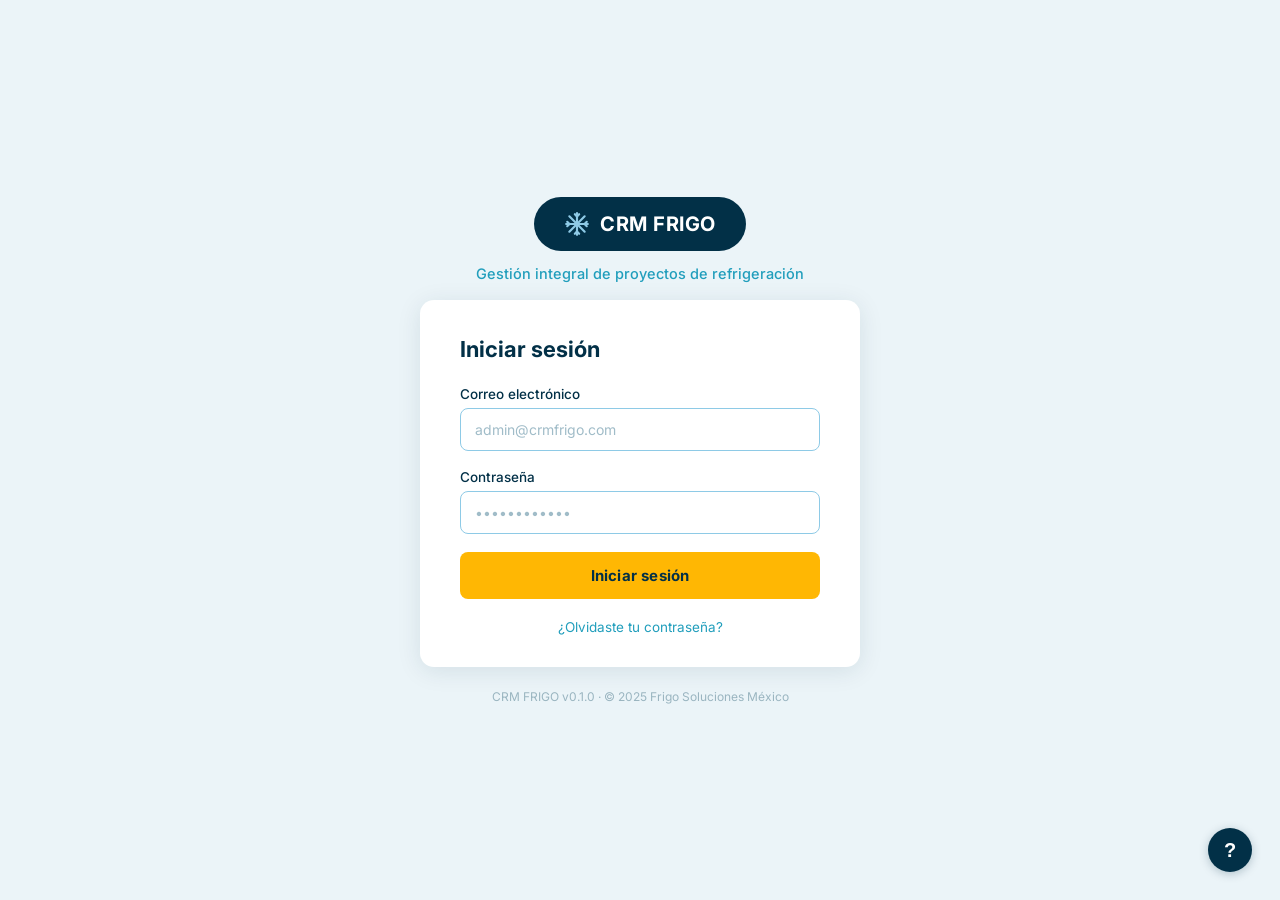
<file: templates/login/index.html>
<!DOCTYPE html>
<html lang="es">
<head>
    <meta charset="UTF-8">
    <meta name="viewport" content="width=device-width, initial-scale=1.0">
    <title>CRM FRIGO — Iniciar sesión</title>

    <!-- Inter font — la tipografía del diseño -->
    <link rel="preconnect" href="https://fonts.googleapis.com">
    <link rel="preconnect" href="https://fonts.gstatic.com" crossorigin>
    <link href="https://fonts.googleapis.com/css2?family=Inter:wght@400;500;600;700&display=swap" rel="stylesheet">

    <link rel="stylesheet" href="/static/css/login.css">
</head>
<body>

<div class="login-page">

    <!-- ── Logo pill ──────────────────────────────────────────── -->
    <div class="logo-pill">
        <!-- Ícono de copo de nieve SVG — más preciso que el emoji -->
        <svg viewBox="0 0 24 24" fill="none" stroke="#8ECAE6" stroke-width="2"
             stroke-linecap="round" stroke-linejoin="round">
            <line x1="12" y1="2" x2="12" y2="22"/>
            <line x1="2" y1="12" x2="22" y2="12"/>
            <line x1="4.93" y1="4.93" x2="19.07" y2="19.07"/>
            <line x1="19.07" y1="4.93" x2="4.93" y2="19.07"/>
            <circle cx="12" cy="12" r="2" fill="#8ECAE6" stroke="none"/>
            <!-- brazos del copo -->
            <line x1="12" y1="5"  x2="10" y2="3"/>
            <line x1="12" y1="5"  x2="14" y2="3"/>
            <line x1="12" y1="19" x2="10" y2="21"/>
            <line x1="12" y1="19" x2="14" y2="21"/>
            <line x1="5"  y1="12" x2="3"  y2="10"/>
            <line x1="5"  y1="12" x2="3"  y2="14"/>
            <line x1="19" y1="12" x2="21" y2="10"/>
            <line x1="19" y1="12" x2="21" y2="14"/>
        </svg>
        CRM FRIGO
    </div>

    <!-- ── Tagline ───────────────────────────────────────────── -->
    <p class="tagline">Gestión integral de proyectos de refrigeración</p>

    <!-- ── Tarjeta de login ──────────────────────────────────── -->
    <div class="card">

        <h1 class="card-title">Iniciar sesión</h1>

        <!-- Mensaje de error — oculto hasta que JS lo active -->
        <div class="error-box" id="errorBox">
            <span id="errorText"></span>
        </div>

        <form id="loginForm" novalidate>

            <div class="field">
                <label for="email">Correo electrónico</label>
                <input
                    type="email"
                    id="email"
                    name="email"
                    placeholder="admin@crmfrigo.com"
                    autocomplete="email"
                    required
                >
            </div>

            <div class="field">
                <label for="password">Contraseña</label>
                <input
                    type="password"
                    id="password"
                    name="password"
                    placeholder="••••••••••••"
                    autocomplete="current-password"
                    required
                >
            </div>

            <button type="submit" class="btn-primary" id="submitBtn">
                Iniciar sesión
            </button>

        </form>

        <a href="#" class="forgot-link">¿Olvidaste tu contraseña?</a>

    </div>
    <!-- /card -->

    <!-- ── Pie de página ─────────────────────────────────────── -->
    <p class="login-footer">CRM FRIGO v0.1.0 · © 2025 Frigo Soluciones México</p>

</div>
<!-- /login-page -->

<!-- ── Botón de ayuda flotante ──────────────────────────────── -->
<button class="help-btn" title="Ayuda" onclick="alert('Contacta al administrador del sistema.')">
    ?
</button>

<!-- ── Lógica del formulario ────────────────────────────────── -->
<script>
    const form      = document.getElementById('loginForm');
    const submitBtn = document.getElementById('submitBtn');
    const errorBox  = document.getElementById('errorBox');
    const errorText = document.getElementById('errorText');

    function showError(msg) {
        errorText.textContent = msg;
        errorBox.style.display = 'block';
    }

    function hideError() {
        errorBox.style.display = 'none';
    }

    function setLoading(loading) {
        submitBtn.disabled = loading;
        submitBtn.textContent = loading ? 'Iniciando sesión...' : 'Iniciar sesión';
    }

    form.addEventListener('submit', async (e) => {
        e.preventDefault();
        hideError();

        const email    = document.getElementById('email').value.trim();
        const password = document.getElementById('password').value;

        if (!email || !password) {
            showError('Por favor ingresa tu correo y contraseña.');
            return;
        }

        setLoading(true);

        try {
            const response = await fetch('/auth/login', {
                method: 'POST',
                headers: { 'Content-Type': 'application/json' },
                body: JSON.stringify({ email, password }),
            });

            const data = await response.json();

            if (response.ok) {
                // Guardar el token y datos del usuario en el navegador
                localStorage.setItem('access_token', data.access_token);
                localStorage.setItem('rol',    data.rol);
                localStorage.setItem('nombre', data.nombre);

                // Redirigir al dashboard principal
                window.location.href = '/dashboard';

            } else {
                // El servidor devolvió un error (401, 422, etc.)
                showError(data.detail || 'Credenciales incorrectas.');
                setLoading(false);
            }

        } catch (err) {
            // Error de red — el servidor no está corriendo o no hay conexión
            showError('No se puede conectar con el servidor. Inténtalo de nuevo.');
            setLoading(false);
        }
    });
</script>

</body>
</html>
</file>
<file: static/css/login.css>
/* ============================================================
   CRM FRIGO — Login Page
   Paleta:
     Navy   #023047   fondo logo, textos principales
     Teal   #219EBC   tagline, links, focus
     Sky    #8ECAE6   bordes de inputs
     Amber  #FFB703   botón principal
     Orange #FB8500   hover del botón, alertas
     Bg     #EBF4F8   fondo de página
   ============================================================ */

/* Reset y base */
*, *::before, *::after {
    box-sizing: border-box;
    margin: 0;
    padding: 0;
}

body {
    font-family: 'Inter', -apple-system, BlinkMacSystemFont, 'Segoe UI', sans-serif;
    background-color: #EBF4F8;
    min-height: 100vh;
    display: flex;
    align-items: center;
    justify-content: center;
}

/* ── Wrapper principal ─────────────────────────────────────── */
.login-page {
    display: flex;
    flex-direction: column;
    align-items: center;
    gap: 14px;
    width: 100%;
    padding: 32px 16px;
}

/* ── Logo pill ─────────────────────────────────────────────── */
/* La cápsula oscura con el ícono de copo de nieve y "CRM FRIGO" */
.logo-pill {
    display: inline-flex;
    align-items: center;
    gap: 10px;
    background-color: #023047;
    color: #ffffff;
    font-size: 20px;
    font-weight: 700;
    letter-spacing: 0.5px;
    padding: 14px 30px;
    border-radius: 50px;        /* píldora perfecta */
}

.logo-pill svg {
    width: 26px;
    height: 26px;
    flex-shrink: 0;
}

/* ── Tagline ────────────────────────────────────────────────── */
.tagline {
    color: #219EBC;
    font-size: 14.5px;
    font-weight: 500;
    text-align: center;
}

/* ── Tarjeta del formulario ─────────────────────────────────── */
.card {
    background: #ffffff;
    border-radius: 14px;
    padding: 36px 40px 32px;
    width: 100%;
    max-width: 440px;
    box-shadow: 0 4px 24px rgba(2, 48, 71, 0.10);
    margin-top: 4px;
}

.card-title {
    font-size: 22px;
    font-weight: 700;
    color: #023047;
    margin-bottom: 24px;
}

/* ── Mensaje de error ───────────────────────────────────────── */
.error-box {
    display: none;          /* oculto por defecto, JS lo muestra */
    background: #fff0f0;
    border: 1px solid #FB8500;
    border-radius: 8px;
    padding: 10px 14px;
    margin-bottom: 18px;
    font-size: 13.5px;
    color: #c0392b;
    line-height: 1.4;
}

/* ── Campos del formulario ──────────────────────────────────── */
.field {
    margin-bottom: 18px;
}

.field label {
    display: block;
    font-size: 13.5px;
    font-weight: 500;
    color: #023047;
    margin-bottom: 6px;
}

.field input {
    width: 100%;
    padding: 12px 14px;
    font-family: inherit;
    font-size: 14px;
    color: #023047;
    background: #ffffff;
    border: 1.5px solid #8ECAE6;
    border-radius: 8px;
    outline: none;
    transition: border-color 0.18s ease;
}

.field input::placeholder {
    color: #a0bcc8;
}

.field input:focus {
    border-color: #219EBC;
    box-shadow: 0 0 0 3px rgba(33, 158, 188, 0.12);
}

/* ── Botón principal ────────────────────────────────────────── */
.btn-primary {
    display: block;
    width: 100%;
    padding: 14px;
    margin-top: 8px;
    background-color: #FFB703;
    color: #023047;
    font-family: inherit;
    font-size: 15px;
    font-weight: 700;
    text-align: center;
    border: none;
    border-radius: 8px;
    cursor: pointer;
    transition: background-color 0.18s ease;
    letter-spacing: 0.2px;
}

.btn-primary:hover:not(:disabled) {
    background-color: #FB8500;
}

.btn-primary:disabled {
    opacity: 0.65;
    cursor: not-allowed;
}

/* ── Link de olvidaste contraseña ────────────────────────────── */
.forgot-link {
    display: block;
    text-align: center;
    margin-top: 20px;
    font-size: 13.5px;
    color: #219EBC;
    text-decoration: none;
    transition: color 0.15s;
}

.forgot-link:hover {
    color: #023047;
    text-decoration: underline;
}

/* ── Footer ─────────────────────────────────────────────────── */
.login-footer {
    color: #9ab5c0;
    font-size: 12px;
    margin-top: 8px;
    text-align: center;
}

/* ── Botón de ayuda flotante (esquina inferior derecha) ──────── */
.help-btn {
    position: fixed;
    bottom: 28px;
    right: 28px;
    width: 44px;
    height: 44px;
    background: #023047;
    color: white;
    border: none;
    border-radius: 50%;
    font-size: 20px;
    font-weight: 700;
    cursor: pointer;
    display: flex;
    align-items: center;
    justify-content: center;
    box-shadow: 0 2px 10px rgba(2, 48, 71, 0.25);
    transition: background 0.18s;
    line-height: 1;
}

.help-btn:hover {
    background: #219EBC;
}

/* ── Responsive — pantallas pequeñas ────────────────────────── */
@media (max-width: 480px) {
    .card {
        padding: 28px 22px 24px;
    }

    .logo-pill {
        font-size: 18px;
        padding: 12px 24px;
    }
}
</file>
